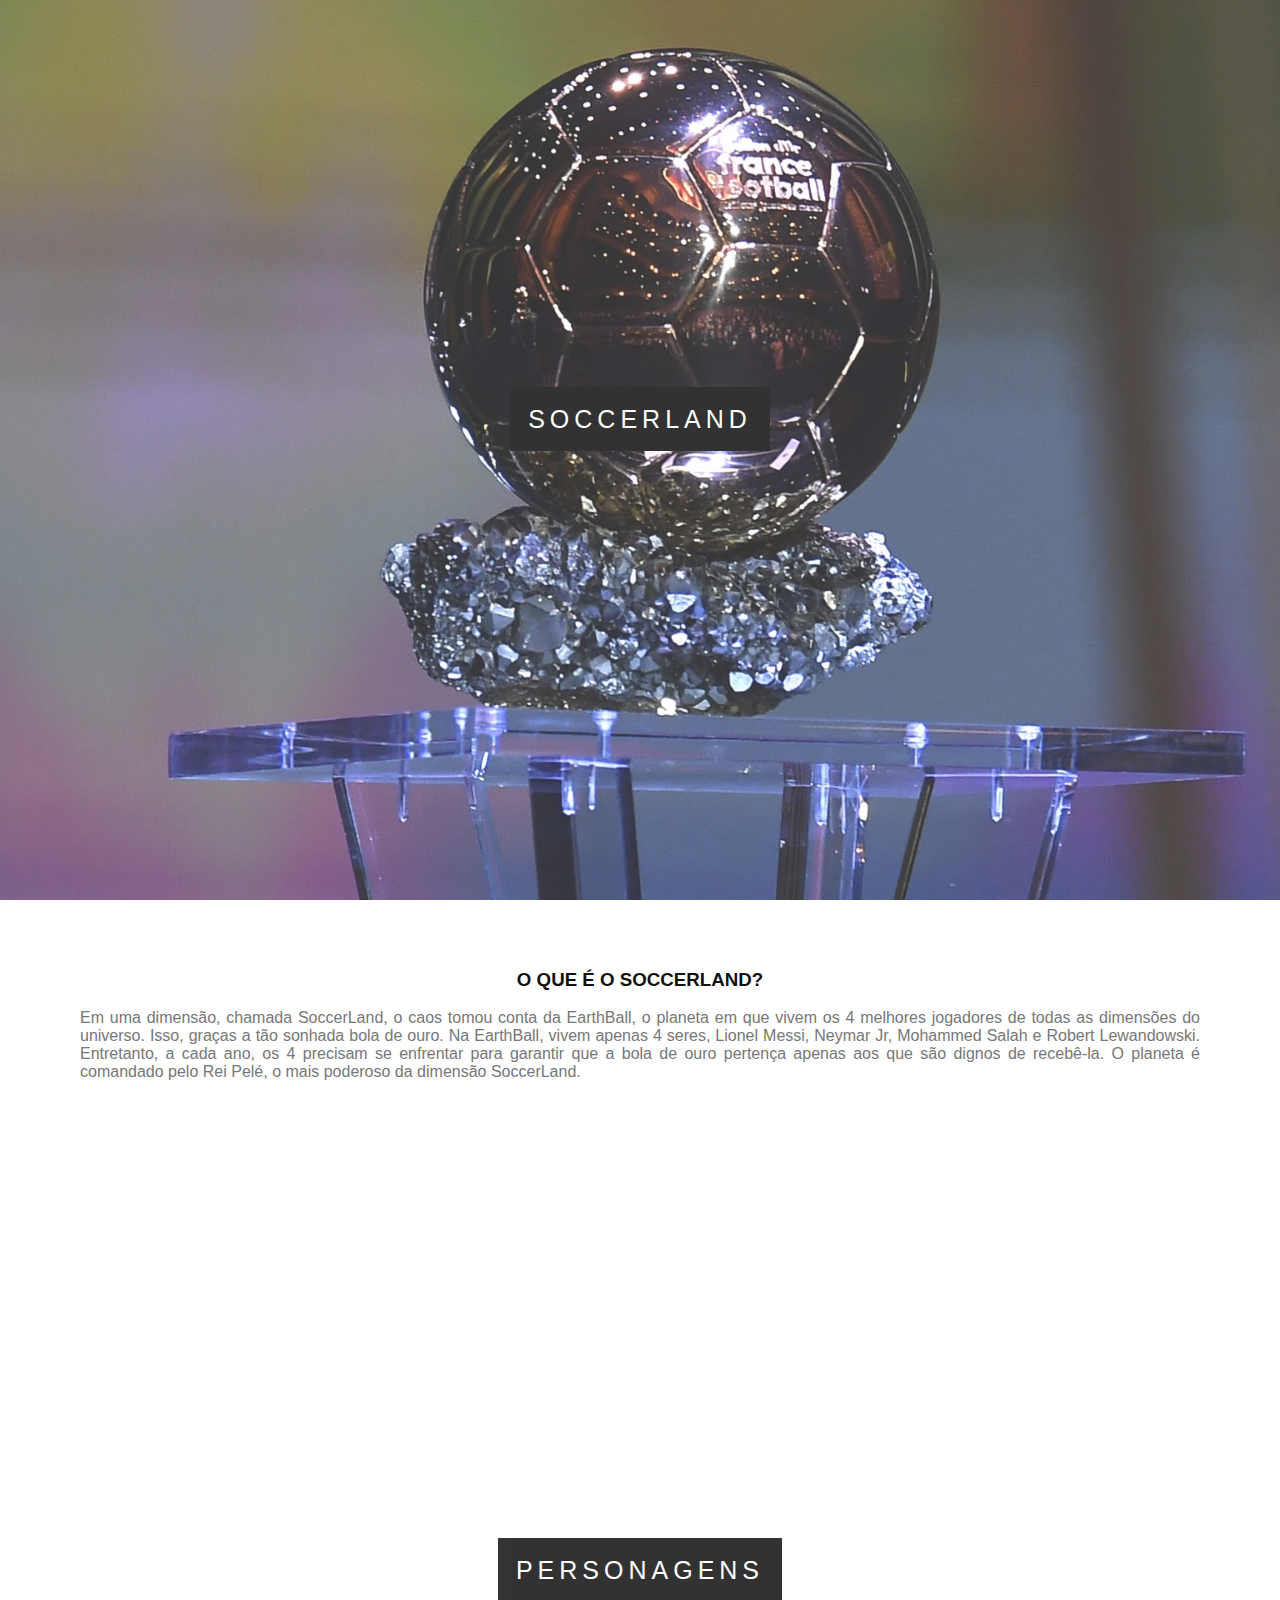
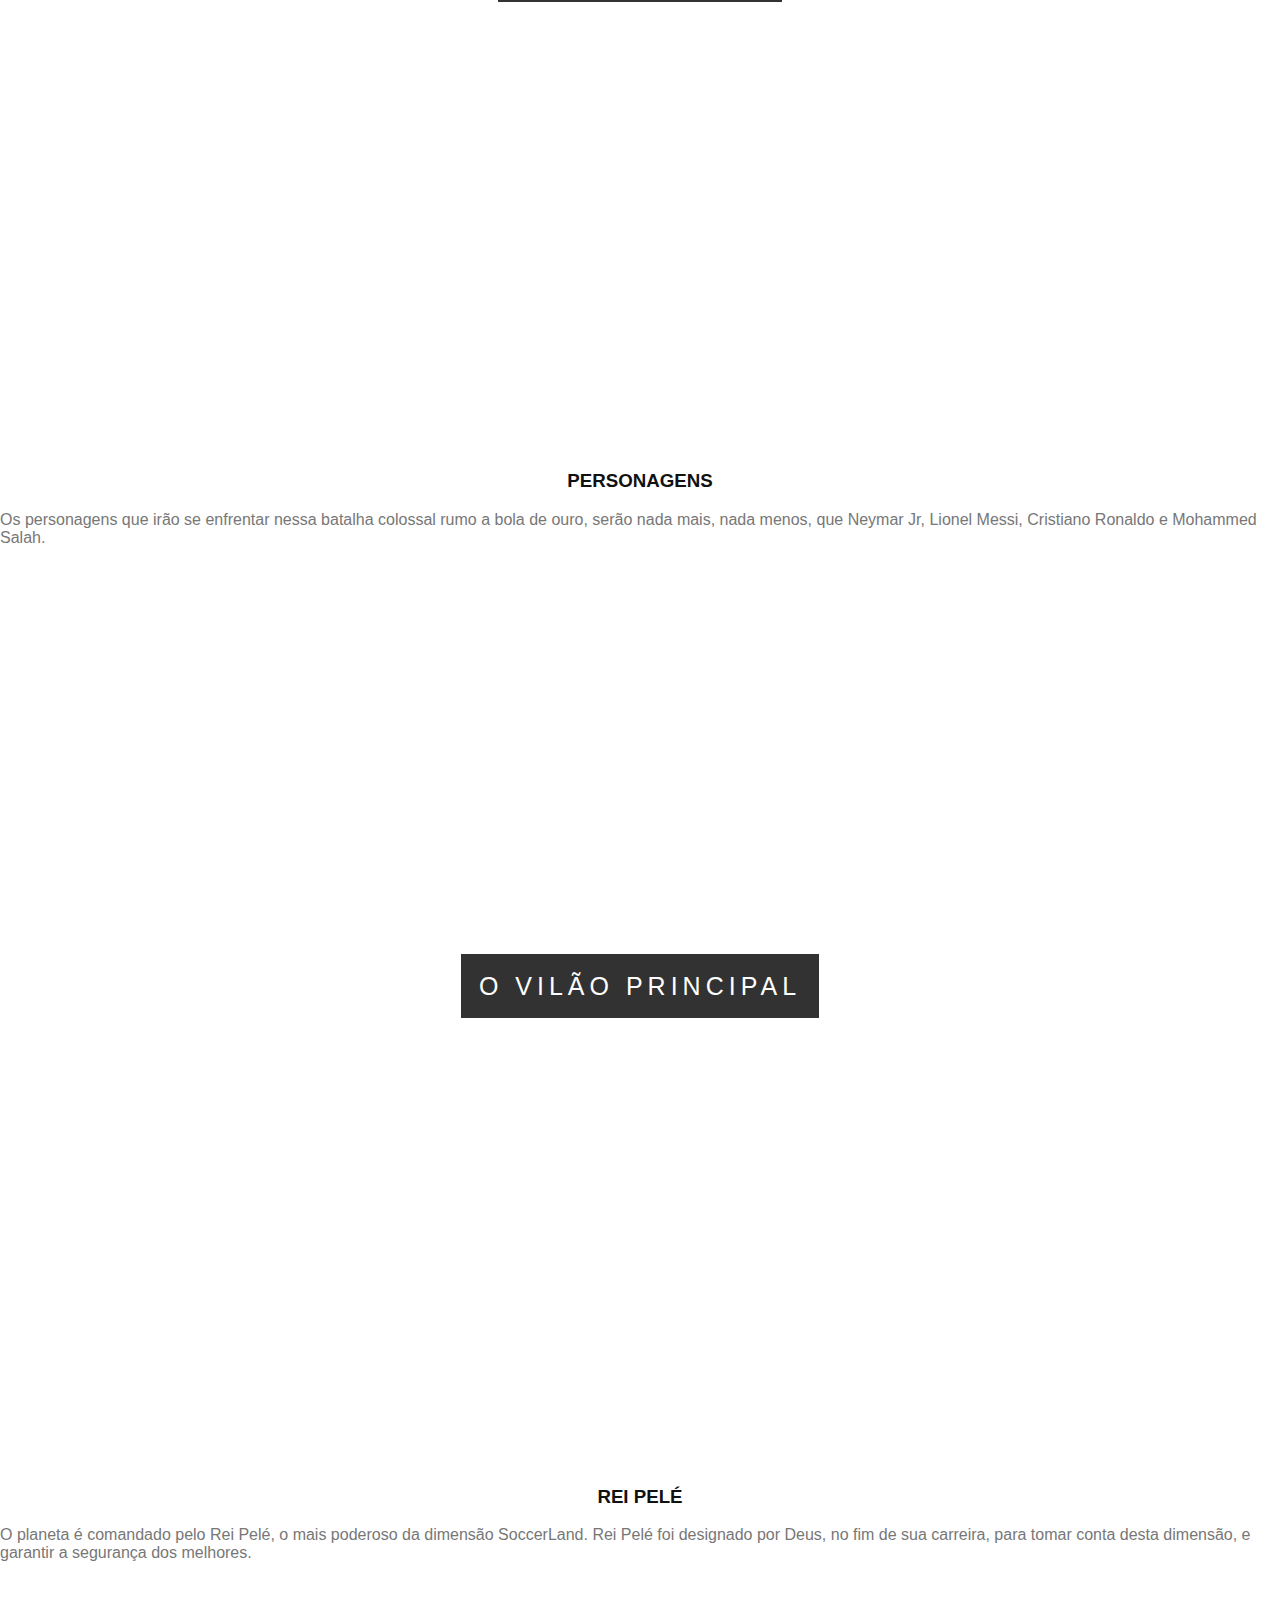
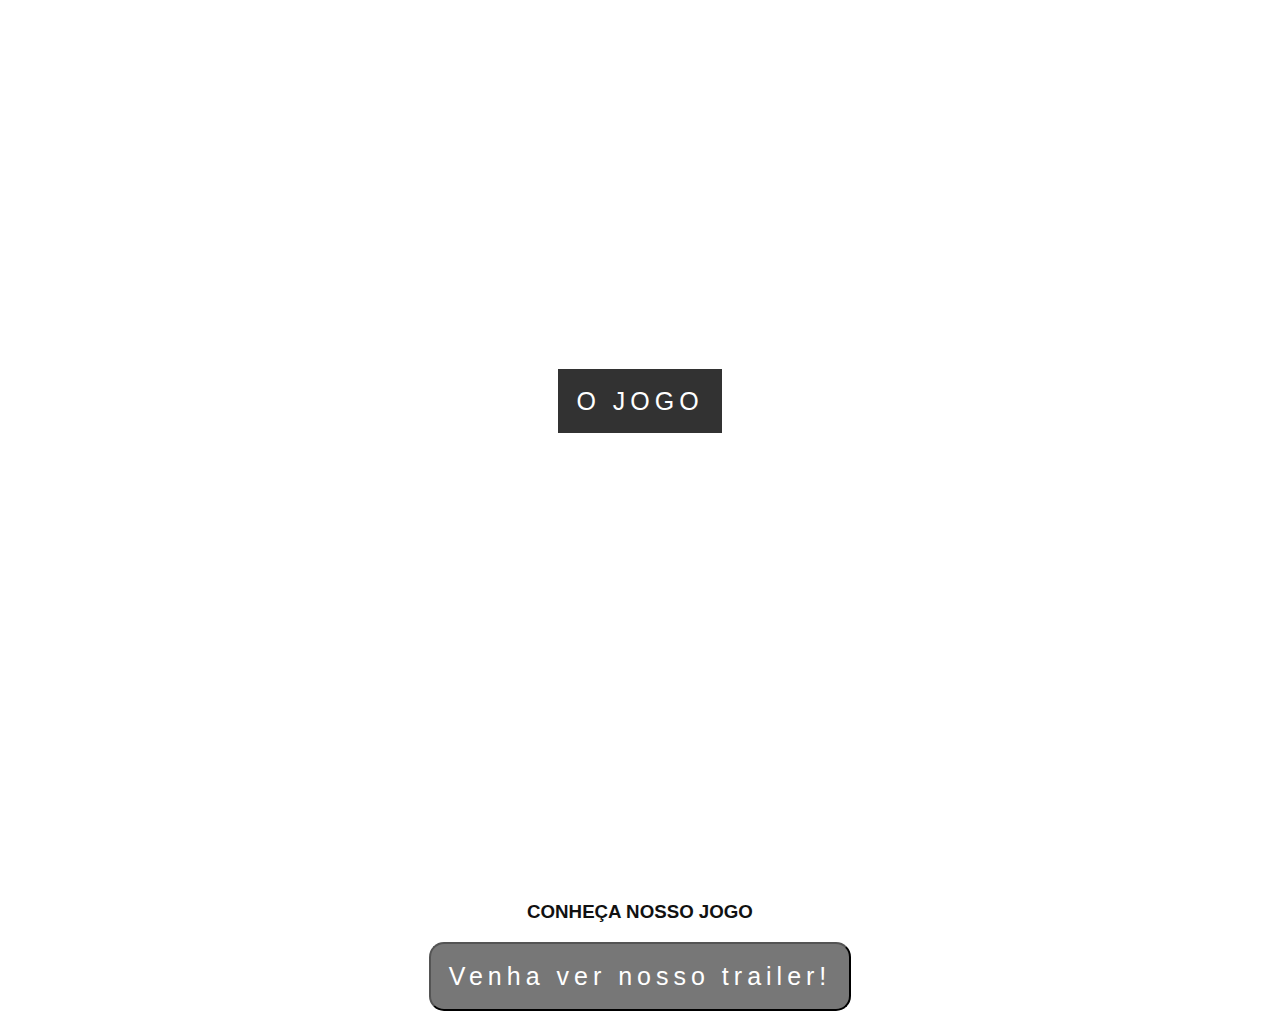
<file: index.html>
<!DOCTYPE html>
<html lang="en">

<head>
  <meta charset="UTF-8">
  <meta http-equiv="X-UA-Compatible" content="IE=edge">
  <meta name="viewport" content="width=device-width, initial-scale=1.0">
  <title>SoccerLand</title>
  <link rel="stylesheet" href="style.css">
</head>

<body>
  <div class="caixa1">
    <div class="conteudo-titulo">
      <span class="titulo">
        SOCCERLAND
      </span>
    </div>
  </div>

  <div class="conteudo ">
    <h3>
      O que é o SoccerLand?
    </h3>
    <p>
      Em uma dimensão, chamada SoccerLand, o caos tomou conta da EarthBall, o planeta em que vivem os 4 melhores
      jogadores de todas as dimensões do universo. Isso, graças a tão sonhada bola de ouro.
      Na EarthBall, vivem apenas 4 seres, Lionel Messi, Neymar Jr, Mohammed Salah e Robert Lewandowski.
      Entretanto, a cada ano, os 4 precisam se enfrentar para garantir que a bola de ouro pertença apenas aos que são
      dignos de recebê-la.
      O planeta é comandado pelo Rei Pelé, o mais poderoso da dimensão SoccerLand.
    </p>
  </div>

  <div class="caixa2">
    <div class="conteudo-titulo">
      <span class="titulo">
        PERSONAGENS
      </span>
    </div>
  </div>

  <h3>
    Personagens
  </h3>
  <p>
    Os personagens que irão se enfrentar nessa batalha colossal rumo a bola de ouro, serão nada mais, nada menos, que
    Neymar Jr, Lionel Messi,
    Cristiano Ronaldo e Mohammed Salah.
  </p>

  <div class="caixa3">
    <div class="conteudo-titulo">
      <span class="titulo">
        O VILÃO PRINCIPAL
      </span>
    </div>
  </div>

  <h3>
    Rei Pelé
  </h3>
  <p>
    O planeta é comandado pelo Rei Pelé, o mais poderoso da dimensão SoccerLand. Rei Pelé foi designado por Deus, no fim
    de sua carreira, para tomar conta desta dimensão, e garantir a segurança dos melhores.
  </p>

  <div class="caixa4">
    <div class="conteudo-titulo">
      <span class="titulo">
        O JOGO
      </span>
    </div>
  </div>


  <h3>
    Conheça nosso jogo
  </h3>

  <div class="conteudo-titulo-button">
    <span class="titulo">
      <button class="button-link" onclick="window.location.href = 'https://www.youtube.com/watch?v=_pVmvsL74HQ&t'">Venha
        ver
        nosso
        trailer!</button>
    </span>
  </div>

  <div>

  </div>

</body>

</html>
</file>
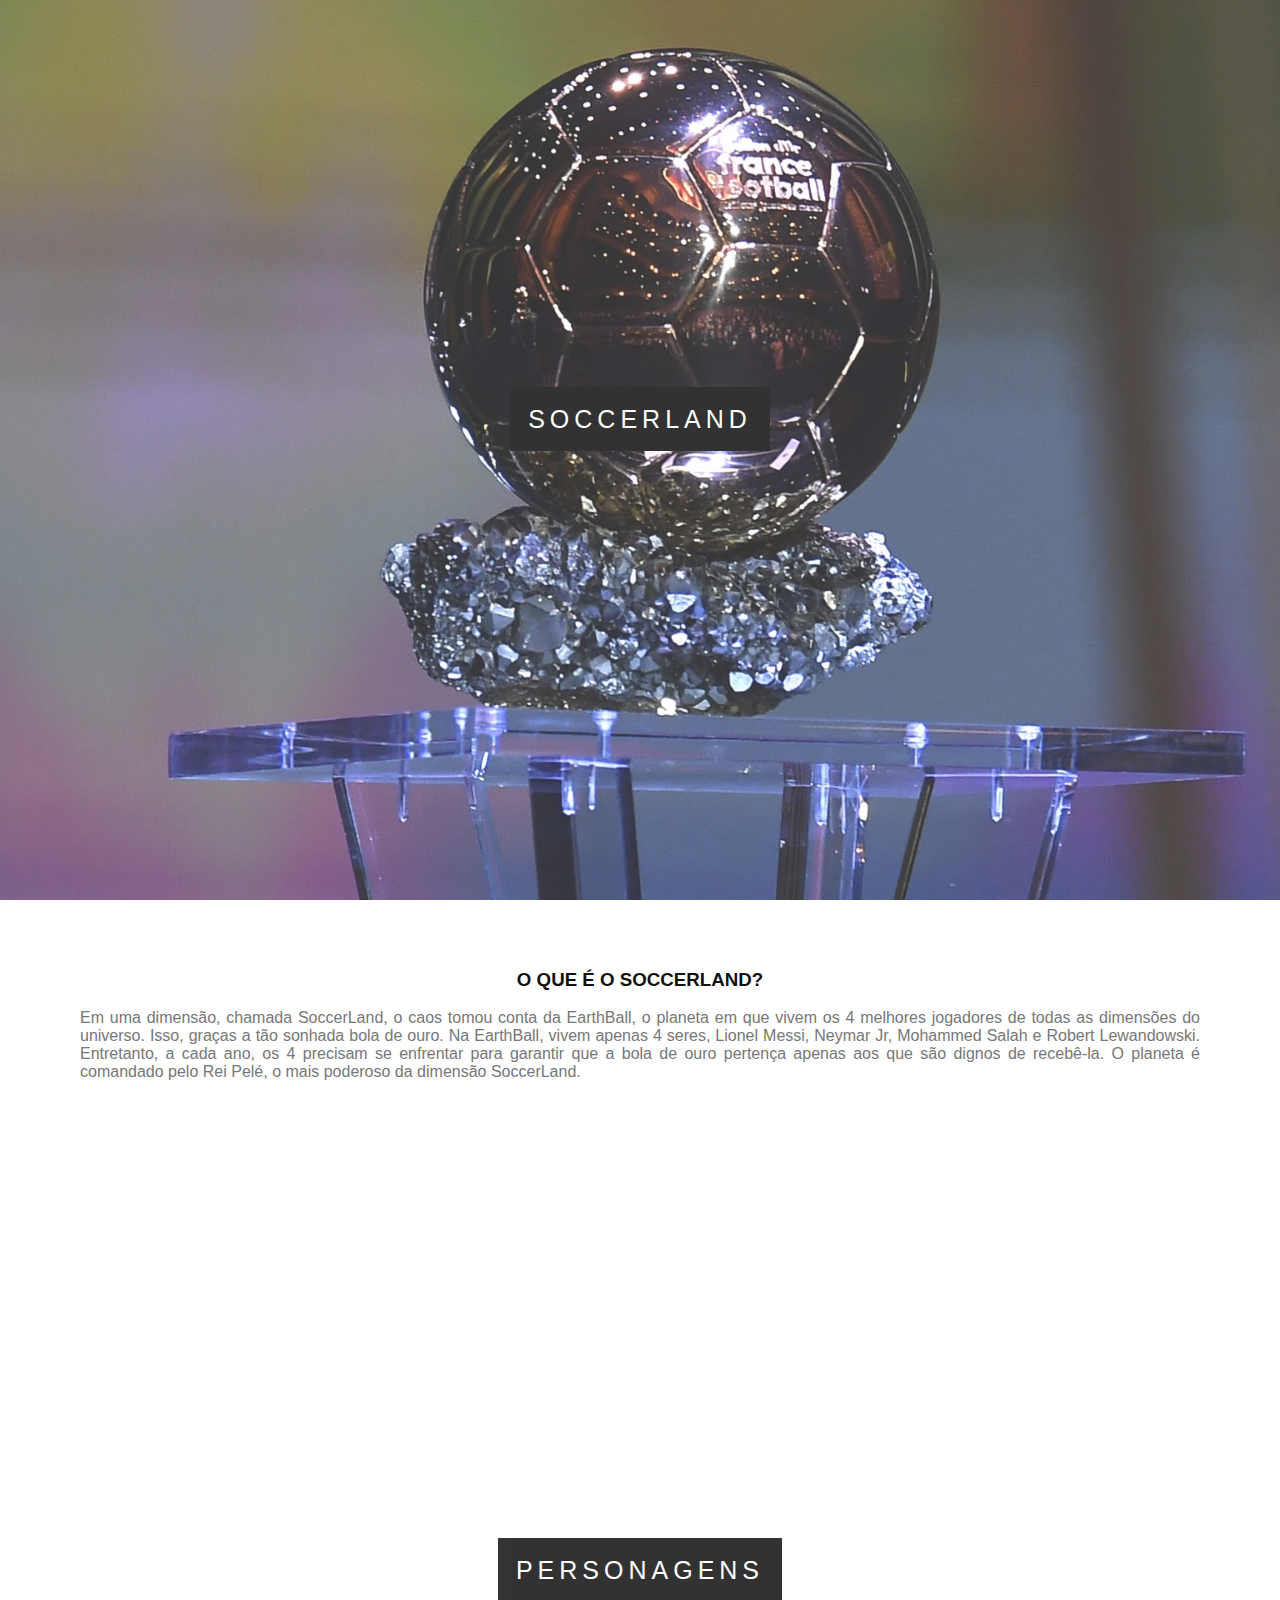
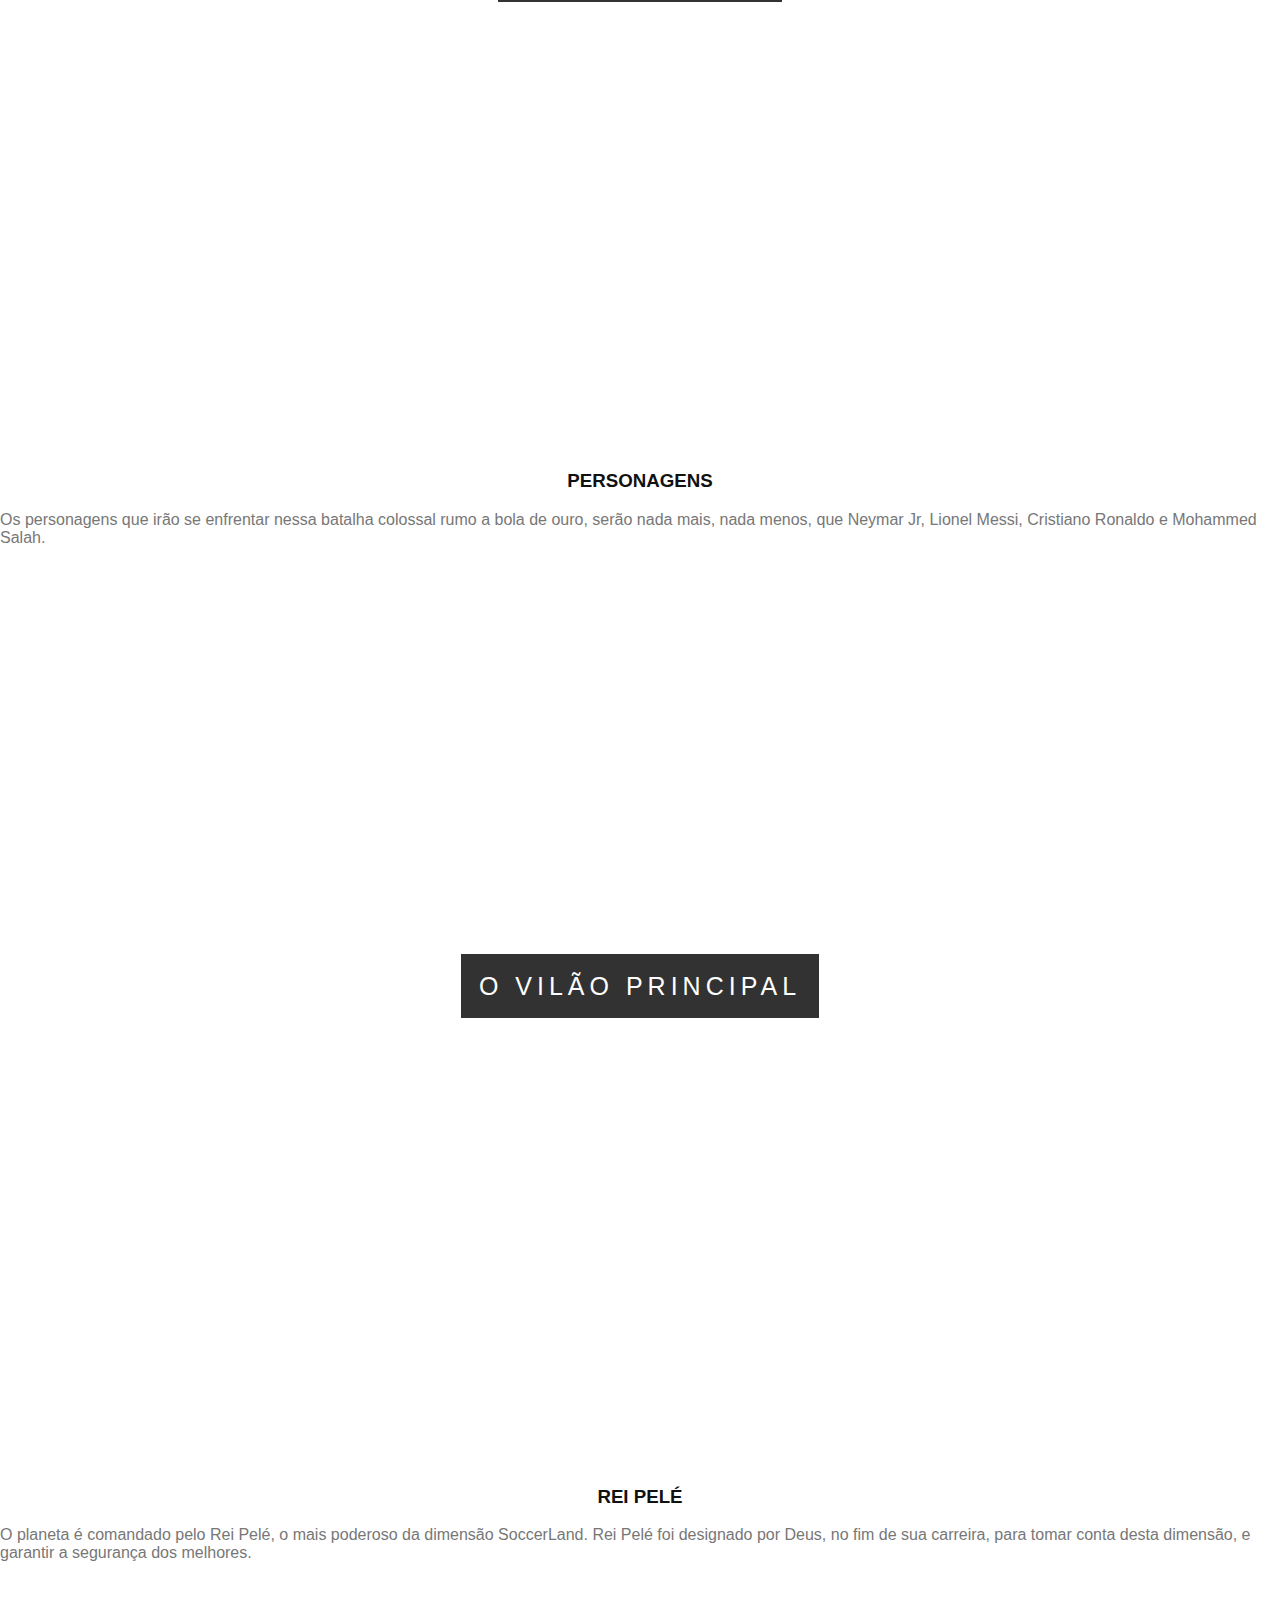
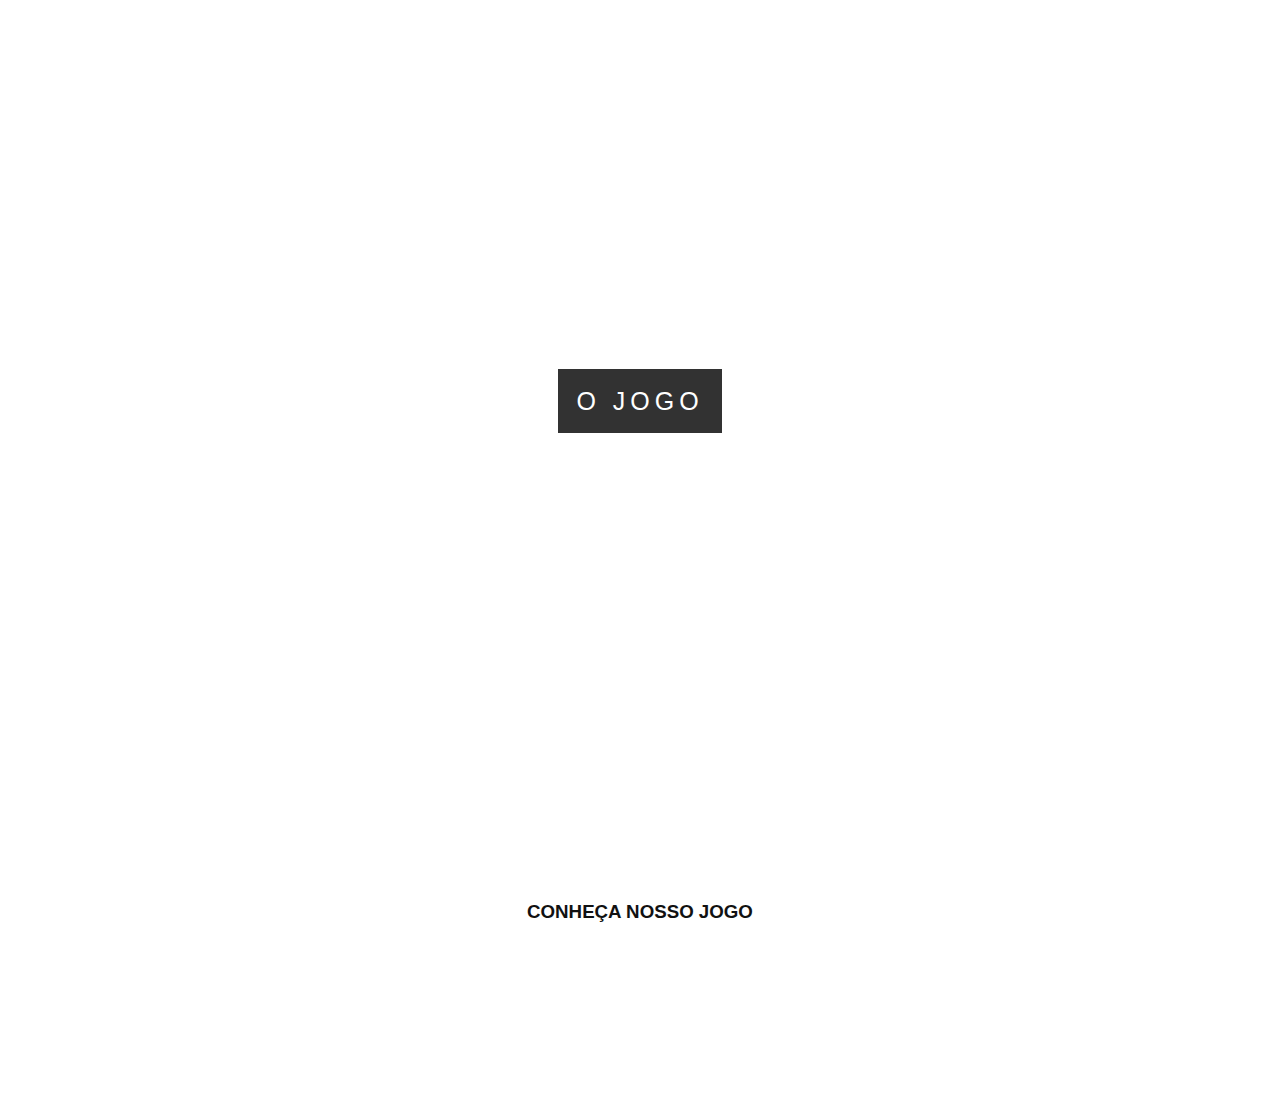
<file: page/index.html>
<!DOCTYPE html>
<html lang="en">

<head>
  <meta charset="UTF-8">
  <meta http-equiv="X-UA-Compatible" content="IE=edge">
  <meta name="viewport" content="width=device-width, initial-scale=1.0">
  <title>SoccerLand</title>
  <link rel="stylesheet" href="../layout/style.css">
</head>

<body>
  <div class="caixa1">
    <div class="conteudo-titulo">
      <span class="titulo">
        SOCCERLAND
      </span>
    </div>
  </div>

  <div class="conteudo ">
    <h3>
      O que é o SoccerLand?
    </h3>
    <p>
      Em uma dimensão, chamada SoccerLand, o caos tomou conta da EarthBall, o planeta em que vivem os 4 melhores
      jogadores de todas as dimensões do universo. Isso, graças a tão sonhada bola de ouro.
      Na EarthBall, vivem apenas 4 seres, Lionel Messi, Neymar Jr, Mohammed Salah e Robert Lewandowski.
      Entretanto, a cada ano, os 4 precisam se enfrentar para garantir que a bola de ouro pertença apenas aos que são
      dignos de recebê-la.
      O planeta é comandado pelo Rei Pelé, o mais poderoso da dimensão SoccerLand.
    </p>
  </div>

  <div class="caixa2">
    <div class="conteudo-titulo">
      <span class="titulo">
        PERSONAGENS
      </span>
    </div>
  </div>

  <h3>
    Personagens
  </h3>
  <p>
    Os personagens que irão se enfrentar nessa batalha colossal rumo a bola de ouro, serão nada mais, nada menos, que
    Neymar Jr, Lionel Messi,
    Cristiano Ronaldo e Mohammed Salah.
  </p>

  <div class="caixa3">
    <div class="conteudo-titulo">
      <span class="titulo">
        O VILÃO PRINCIPAL
      </span>
    </div>
  </div>

  <h3>
    Rei Pelé
  </h3>
  <p>
    O planeta é comandado pelo Rei Pelé, o mais poderoso da dimensão SoccerLand. Rei Pelé foi designado por Deus, no fim
    de sua carreira, para tomar conta desta dimensão, e garantir a segurança dos melhores.
  </p>

  <div class="caixa4">
    <div class="conteudo-titulo">
      <span class="titulo">
        O JOGO
      </span>
    </div>
  </div>

  <h3>
    Conheça nosso jogo
  </h3>
  <p>
    <iframe width="310" height="170" src="https://www.youtube.com/watch?v=_pVmvsL74HQ&t=22s"
      title="YouTube video player" frameborder="0" allow="accelerometer; autoplay; 
                        clipboard-write; encrypted-media; gyroscope; picture-in-picture" allowfullscreen></iframe>
  </p>

</body>

</html>
</file>
<file: style.css>
.conteudo {
  color: #777;
  background-color: white;
  text-align: justify;
  padding: 50px 80px;
}

h3{
  text-transform: uppercase;
  color: #111;
  text-align: center;
}

body, html{
  margin: 0;
  font: 16px "Lato", sans-serif;
  color: #777;
  height: 100%;
}

p{
  margin-bottom: 20px;
}

/* EFEITO PARALLAX */

.caixa1, .caixa2, .caixa3, .caixa4 {
  position: relative;
  height: 100%;
  opacity: 0.8;
  background-repeat: no-repeat;
  background-size: cover;
  background-position: center;
  background-attachment: fixed;
}
.caixa1{
  background-image: url(pallon.jpg);
}

.caixa2{
  background-image: url(maxresdefault.jpg);
}

.caixa3{
  background-image: url(reipele.jpeg);
}

.caixa4{
  background-image: url(ojogo.png);
}

.conteudo-titulo{
  position: absolute;
  left: 0;
  top: 45%;
  width: 100%;
  text-align: center;
  backgroud-color: black;
}

.conteudo-titulo span.titulo{
  color: #fff;
  background-color: black;
  padding: 18px;
  font-size: 25px;
  letter-spacing: 5px;
}

.conteudo-titulo-button{
  left: 0;
  top: 45%;
  width: 100%;
  text-align: center;
  backgroud-color: black;
  margin-bottom: 20px;
}

.button-link{
  color: #fff;
  background-color: #777;
  padding: 18px;
  font-size: 25px;
  letter-spacing: 5px;
  border-radius: 15px;
}

.button-link:hover{
  transform: scale(1.05)
}
</file>
<file: layout/style.css>
.conteudo {
  color: #777;
  background-color: white;
  text-align: justify;
  padding: 50px 80px;
}

h3{
  text-transform: uppercase;
  color: #111;
  text-align: center;
}

body, html{
  margin: 0;
  font: 16px "Lato", sans-serif;
  color: #777;
  height: 100%;
}

p{
  margin-bottom: 20px;
}

/* EFEITO PARALLAX */

.caixa1, .caixa2, .caixa3, .caixa4 {
  position: relative;
  height: 100%;
  opacity: 0.8;
  background-repeat: no-repeat;
  background-size: cover;
  background-position: center;
  background-attachment: fixed;
}
.caixa1{
  background-image: url(../img/pallon.jpg);
}

.caixa2{
  background-image: url(../img/maxresdefault.jpg);
}

.caixa3{
  background-image: url(../img/reipele.jpeg);
}

.caixa4{
  background-image: url(../img/ojogo.png);
}

.conteudo-titulo{
  position: absolute;
  left: 0;
  top: 45%;
  width: 100%;
  text-align: center;
  backgroud-color: black;
}

.conteudo-titulo span.titulo{
  color: #fff;
  background-color: black;
  padding: 18px;
  font-size: 25px;
  letter-spacing: 5px;
}
</file>
